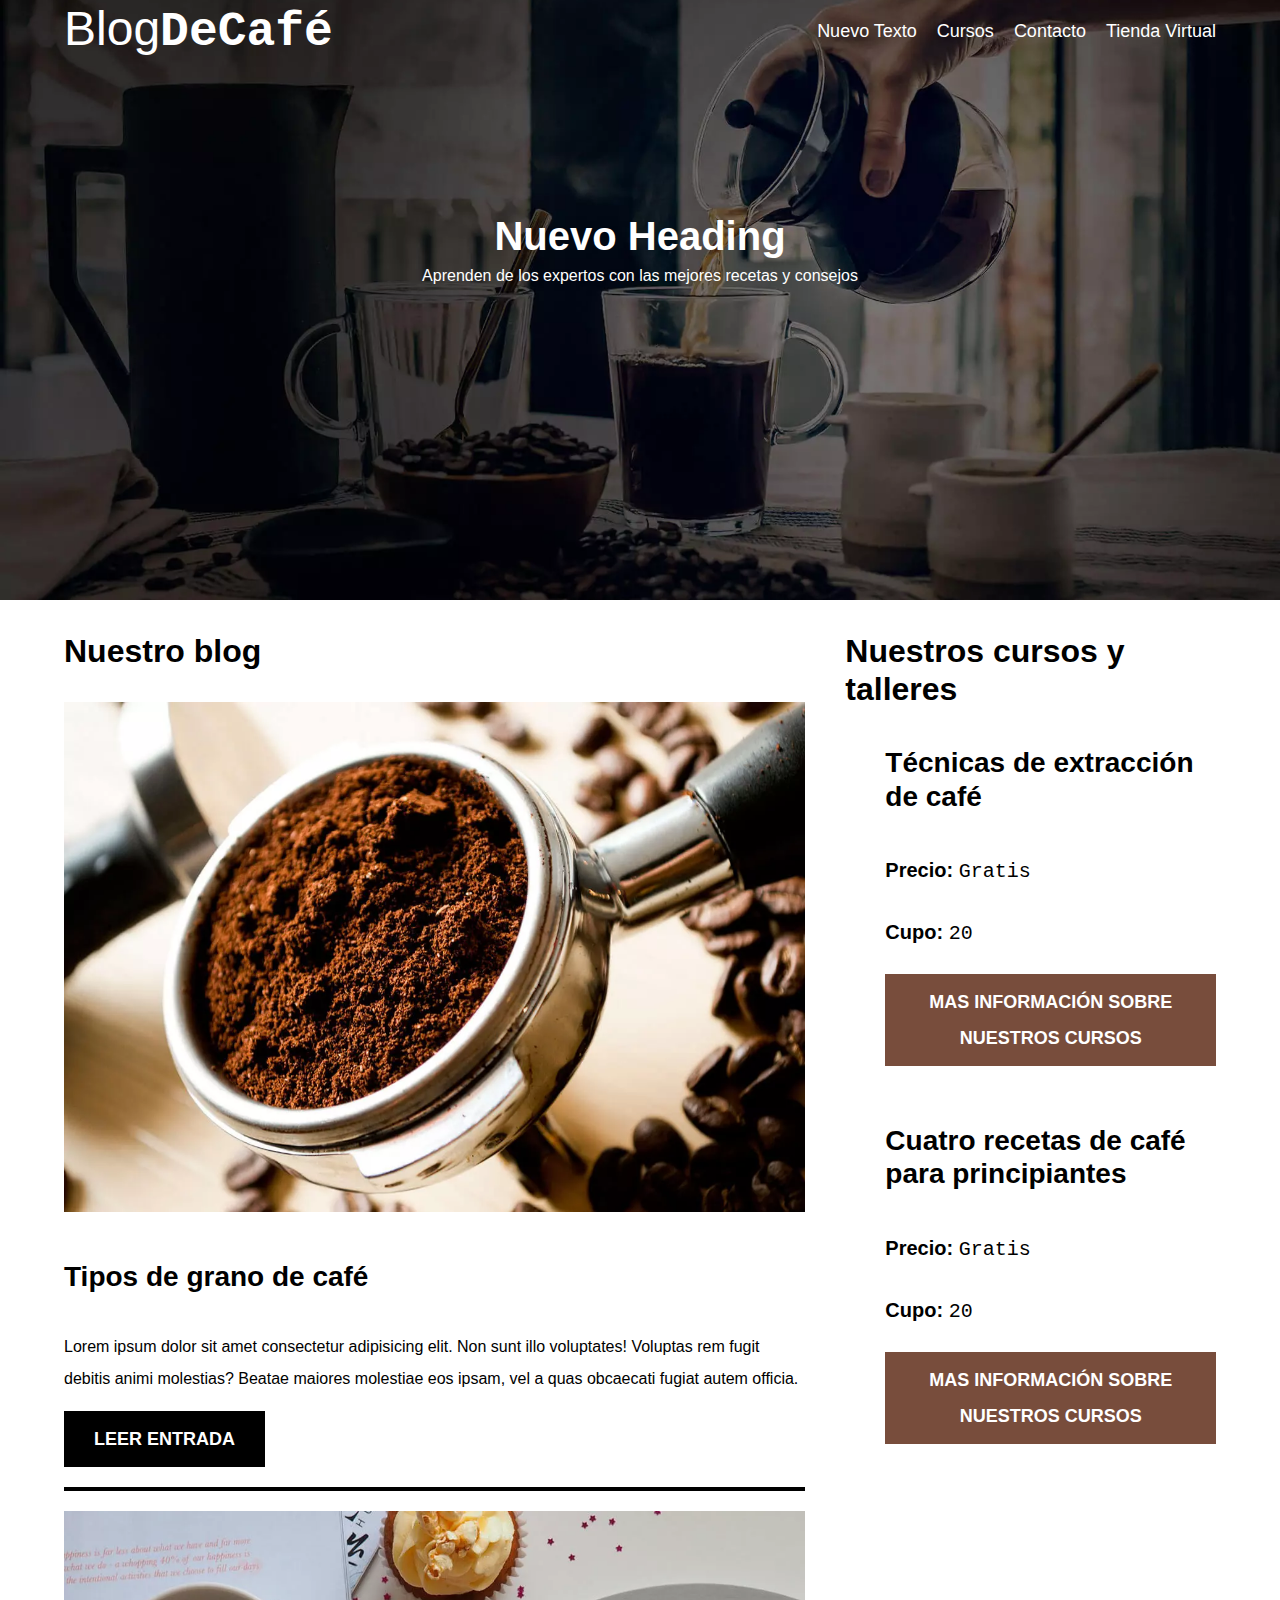
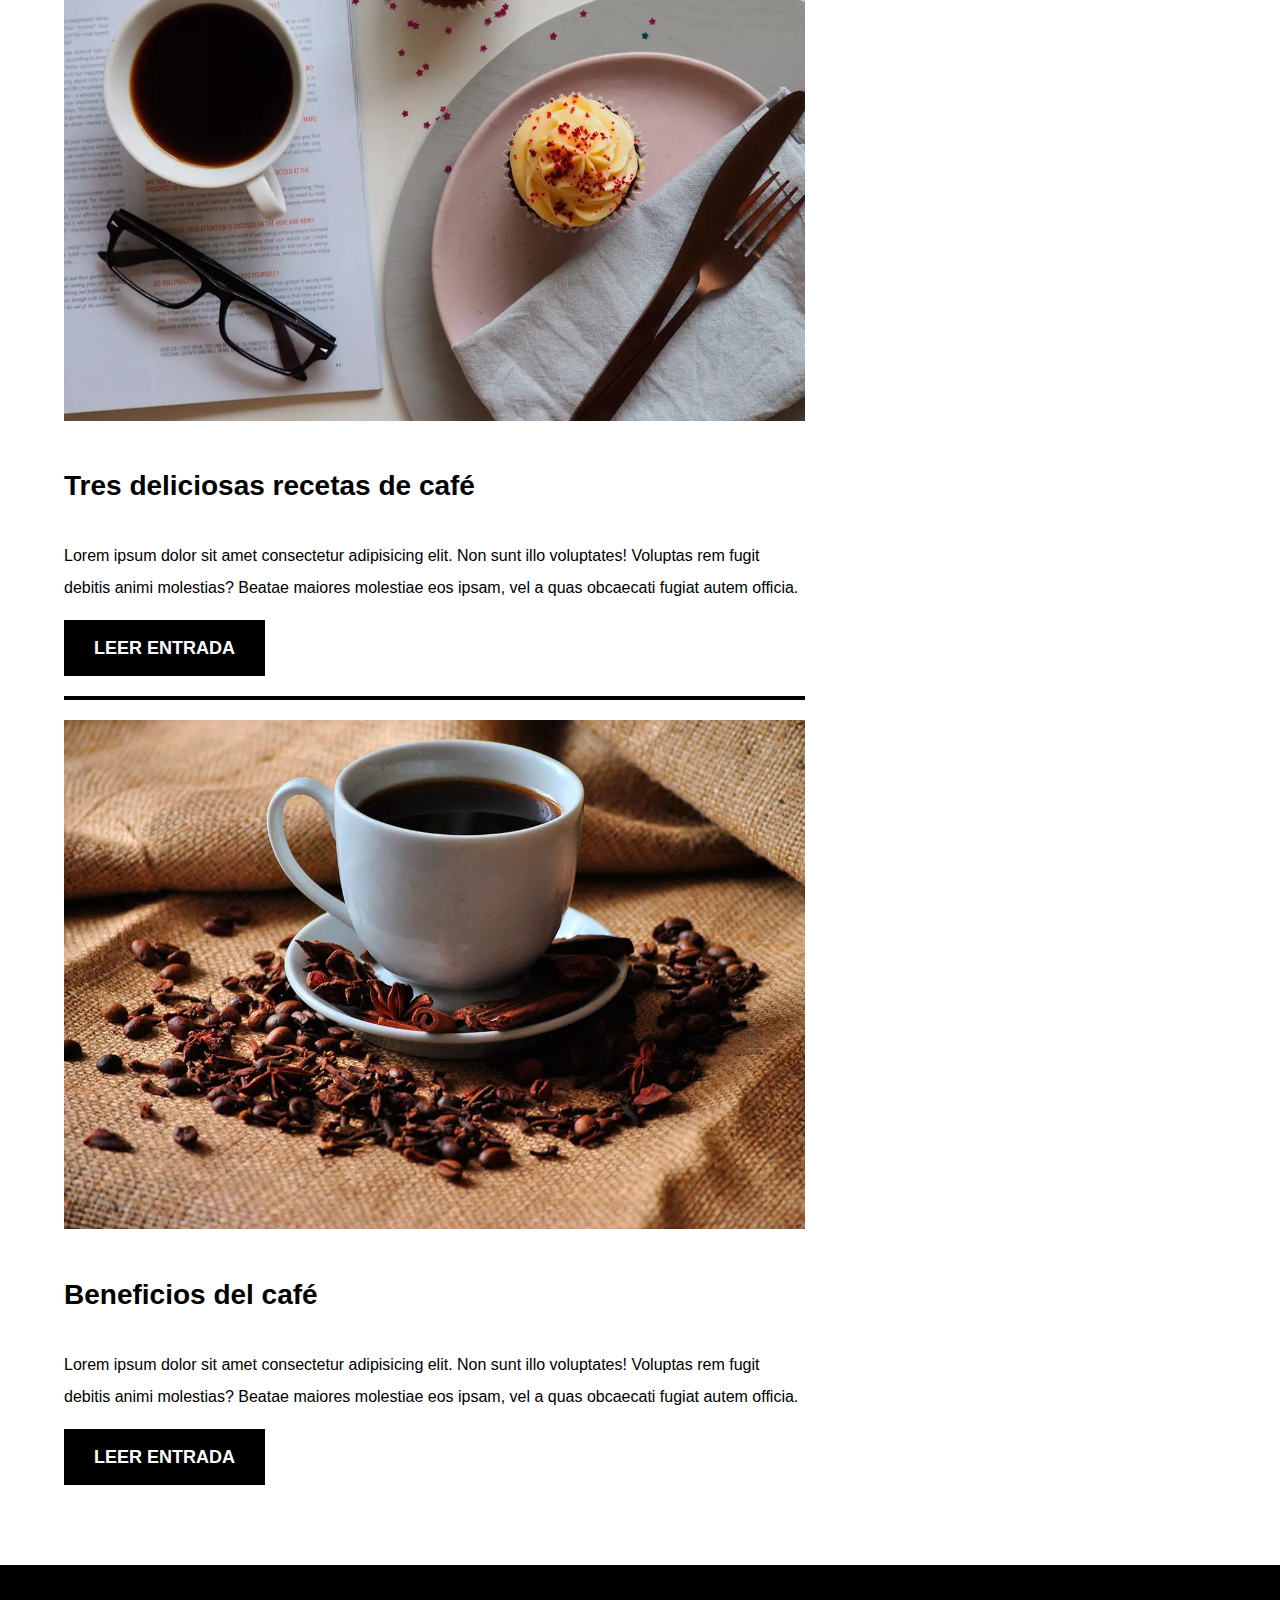
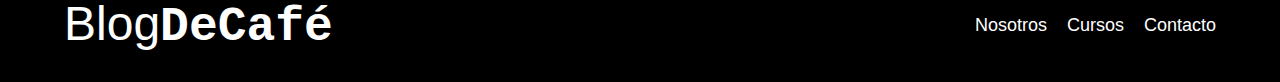
<file: index.html>
<!DOCTYPE html>
<html lang="en">

<head>
    <meta charset="UTF-8">
    <meta http-equiv="X-UA-Compatible" content="IE=edge">
    <meta name="viewport" content="width=device-width, initial-scale=1.0">
    <title>Blogdecafé</title>
    <meta name="description" content="Pagina web de blog de café">

    <link rel="stylesheet" href="css/normalize.css">
    <link rel="stylesheet" href="css/style.css">
    <link rel="preconnect" href="https://fonts.googleapis.com">
    <link rel="preconnect" href="https://fonts.gstatic.com" crossorigin>


    <!-- Prefetch -->

    <link rel="Prefetch" href="nosotros.html" as="document">
    <link rel="Prefetch" href="entrada.html" as="document">
    <link rel="Prefetch" href="contacto.html" as="document">
    <link rel="Prefetch" href="cursos.html" as="document">



    <!-- Preload -->

    <!-- <link rel="preload" href="css/normalize.css" as="style">
    <link rel="stylesheet" href="css/normalize.css">

    <link rel="preload" href="css/style.css" as="style">
    <link rel="stylesheet" href="css/style.css">

    <link rel="Preload" href="https://fonts.googleapis.com" crossorigin="crossorigin" as="font">
    <link rel="preconnect" href="https://fonts.googleapis.com">

    <link rel="preload" href="img/blog1.jpg" as="image"> -->

</head>

<body>
    <header class="header">
        <div class="contenedor">
            <div class="barra">
                <a class="logo" href="index.html">
                    <h1 class="logo__nombre no-margin centrar-texto">Blog<samp class="logo__bold">DeCafé</samp></h1>
                </a>

                <nav class="navegacion">
                    <a class="navegacion__enlace" href="nosotros.html">Nosotros</a>
                    <a class="navegacion__enlace" href="cursos.html">Cursos</a>
                    <a class="navegacion__enlace" href="contacto.html">Contacto</a>
                </nav>

            </div>
        </div>

        <div class="header__texto">
            <h2 id="heading" class="no-margin">Blog De Café con consejos y cursos</h2>
            <p class="no-margin">Aprenden de los expertos con las mejores recetas y consejos </p>
        </div>
    </header>
    <div class="contenedor contenido-principal">
        <main class="blog">
            <h3>Nuestro blog</h3>

            <article class="entrada">
                <div class="entrada__imagen">
                    <picture>
                        <source srcset="img/blog1.webp" type="image/webp">
                        <img loading="lazy" src="img/blog1.jpg" alt="Imagen blog">
                    </picture>


                </div>
                <div class="entrada__contenido">
                    <h4 class="no.margin">
                        Tipos de grano de café
                    </h4>
                    <p>Lorem ipsum dolor sit amet consectetur adipisicing elit. Non sunt illo voluptates! Voluptas rem fugit debitis animi molestias? Beatae maiores molestiae eos ipsam, vel a quas obcaecati fugiat autem officia.</p>
                    <a class="boton boton--primario" href="entrada.html">Leer entrada</a>
                </div>
            </article>

            <article class="entrada">
                <div class="entrada__imagen">
                    <picture>
                        <source srcset="img/blog2.webp" type="image/webp">
                        <img loading="lazy" src="img/blog2.jpg" alt="Imagen blog">
                    </picture>
                </div>
                <div class="entrada__contenido">
                    <h4 class="no.margin">
                        Tres deliciosas recetas de café
                    </h4>
                    <p>Lorem ipsum dolor sit amet consectetur adipisicing elit. Non sunt illo voluptates! Voluptas rem fugit debitis animi molestias? Beatae maiores molestiae eos ipsam, vel a quas obcaecati fugiat autem officia.</p>
                    <a class="boton boton--primario" href="entrada.html">Leer entrada</a>
                </div>
            </article>
            <article class="entrada">
                <div class="entrada__imagen">
                    <picture>
                        <source srcset="img/blog3.webp" type="image/webp">
                        <img loading="lazy" src="img/blog3.jpg" alt="Imagen blog">
                    </picture>
                </div>
                <div class="entrada__contenido">
                    <h4 class="no.margin">
                        Beneficios del café
                    </h4>
                    <p>Lorem ipsum dolor sit amet consectetur adipisicing elit. Non sunt illo voluptates! Voluptas rem fugit debitis animi molestias? Beatae maiores molestiae eos ipsam, vel a quas obcaecati fugiat autem officia.</p>
                    <a class="boton boton--primario" href="entrada.html">Leer entrada</a>
                </div>
            </article>

        </main>

        <aside class="sidebar">
            <h3>Nuestros cursos y talleres </h3>

            <ul class="cursos no.padding">
                <li class="">
                    <h4 class="no.margin">Técnicas de extracción de café</h4>
                    <p class="widget_curso_label">Precio:
                        <samp class="widget-curso__info">Gratis</samp>
                    </p>
                    <p class="widget_curso_label">Cupo:
                        <samp class="widget-curso__info">20</samp>
                    </p>
                    <a class="boton boton--secundario" href="entrada.html">Mas información sobre nuestros cursos</a>
                </li>
                <li class="widget-curso">
                    <h4 class="no.margin">Cuatro recetas de café para principiantes</h4>
                    <p class="widget_curso_label">Precio:
                        <samp class="widget-curso__info">Gratis</samp>
                    </p>
                    <p class="widget_curso_label">Cupo:
                        <samp class="widget-curso__info">20</samp>
                    </p>
                    <a class="boton boton--secundario" href="entrada.html">Mas información sobre nuestros cursos</a>
                </li>

            </ul>

        </aside>

    </div>
    <footer class="footer ">
        <div class="contenedor">
            <div class="barra">
                <a class="logo" href="index.html">
                    <h1 class="logo__nombre no-margin centrar-texto">Blog<samp class="logo__bold">DeCafé</samp></h1>
                </a>

                <nav class="navegacion">
                    <a class="navegacion__enlace" href="nosotros.html">Nosotros</a>
                    <a class="navegacion__enlace" href="cursos.html">Cursos</a>
                    <a class="navegacion__enlace" href="contacto.html">Contacto</a>
                </nav>
            </div>
    </footer>

    <!-- Se agrega JS -->

    <Script src="js/modernizr.js"></Script>
    <Script src="js/scripts.js"></Script>
</body>

</html>
</file>
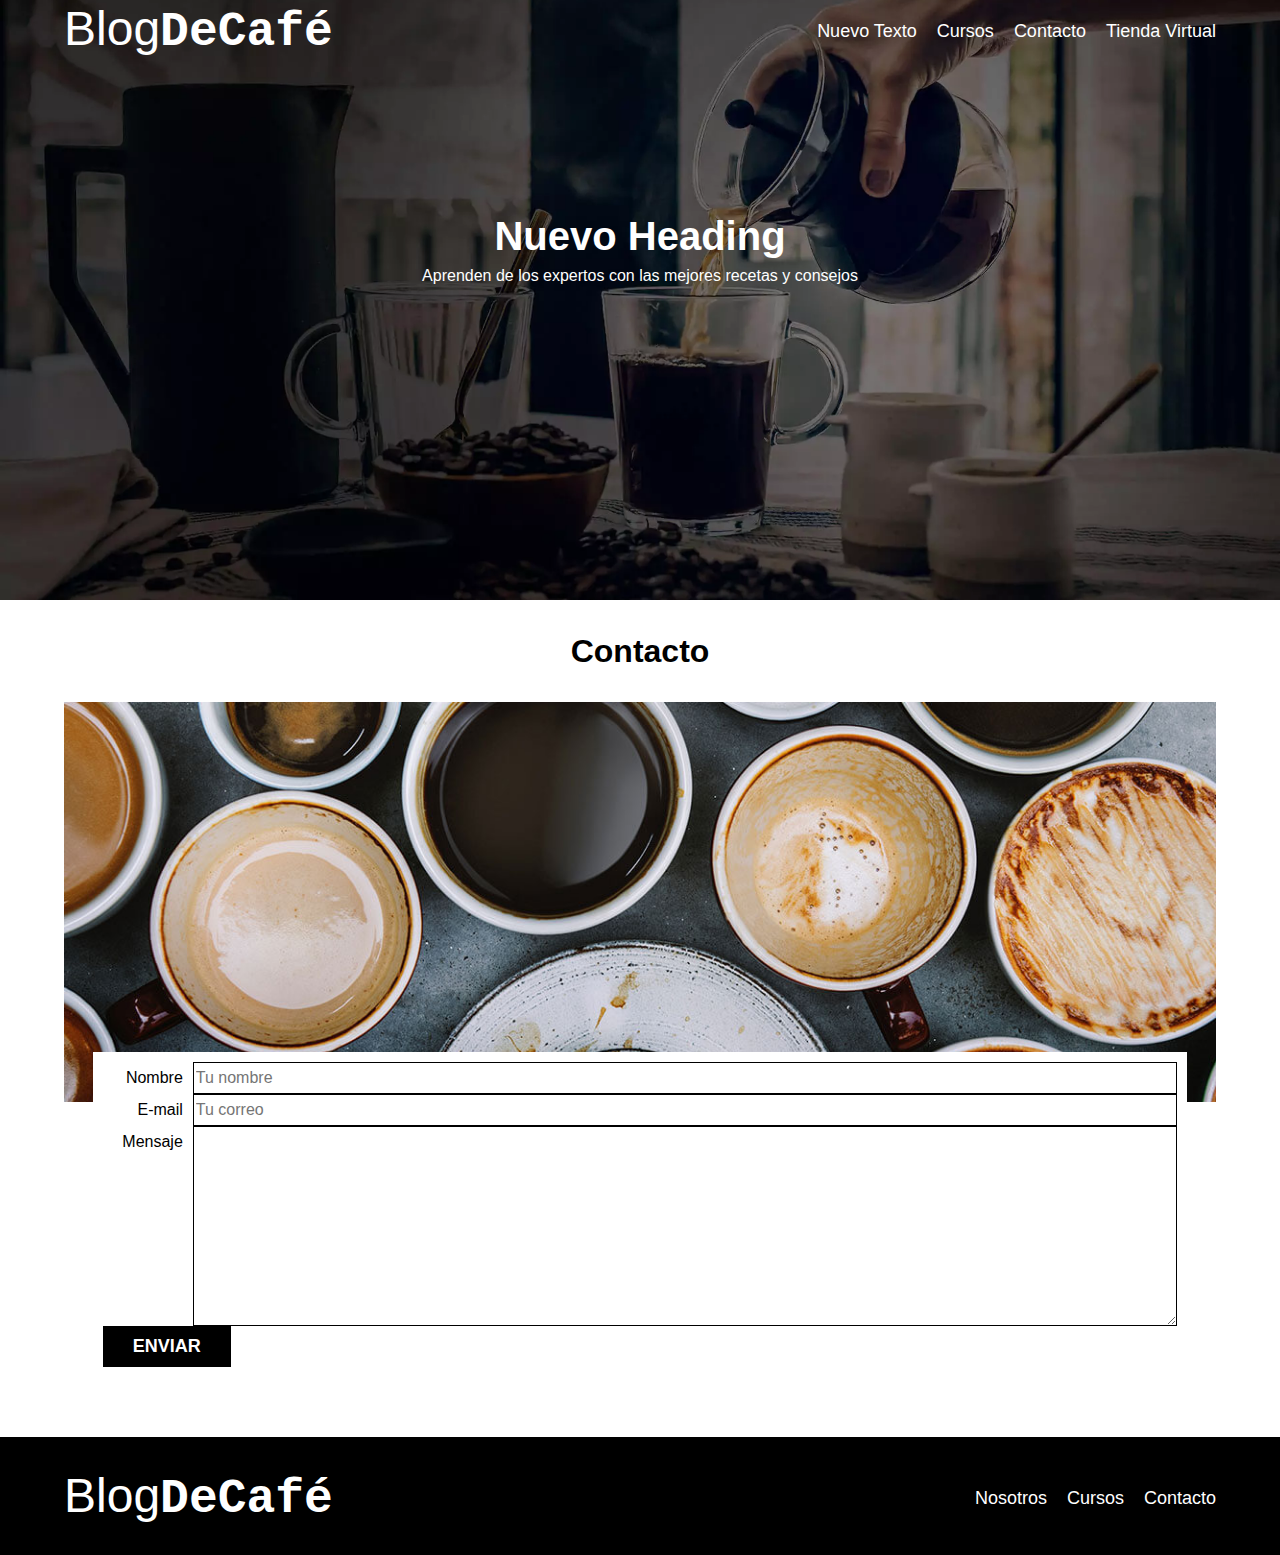
<file: contacto.html>
<!DOCTYPE html>
<html lang="en">

<head>
    <meta charset="UTF-8">
    <meta http-equiv="X-UA-Compatible" content="IE=edge">
    <meta name="viewport" content="width=device-width, initial-scale=1.0">
    <link rel="stylesheet" href="css/normalize.css">
    <link rel="preconnect" href="https://fonts.googleapis.com">
    <link rel="preconnect" href="https://fonts.gstatic.com" crossorigin>
    <link rel="stylesheet" href="css/style.css">
    <title>Blogdecafé</title>
</head>

<body>
    <header class="header">
        <div class="contenedor">
            <div class="barra">
                <a class="logo" href="index.html">
                    <h1 class="logo__nombre no-margin centrar-texto">Blog<samp class="logo__bold">DeCafé</samp></h1>
                </a>

                <nav class="navegacion">
                    <a class="navegacion__enlace" href="nosotros.html">Nosotros</a>
                    <a class="navegacion__enlace" href="cursos.html">Cursos</a>
                    <a class="navegacion__enlace" href="contacto.html">Contacto</a>
                </nav>

            </div>
        </div>

        <div class="header__texto">
            <h2 class="no-margin">Blod De Café con consejos y cursos</h2>
            <p class="no-margin">Aprenden de los expertos con las mejores recetas y consejos </p>
        </div>
    </header>
    <main class="contenedor">
        <h3 class="centrar-texto"> Contacto</h3>

        <div class="contacto-bg"></div>

        <form class="formulario">
            <div class="campo">
                <label class="campo__label" for="nombre">Nombre</label>
                <input class="campo__field" type="text" placeholder="Tu nombre" id="nombre">
            </div>

            <div class="campo">
                <label class="campo__label" for="email">E-mail</label>
                <input class="campo__field" type="email" placeholder="Tu correo" id="email">
            </div>

            <div class="campo">
                <label class="campo__label" for="mensaje">Mensaje</label>
                <textarea class="campo__field campo__field--textarea" id="mensaje"> </TExtarea>
            </div>
            <div class="campo">
                <input type="submit" value="Enviar" class="boton boton--primario">
            </div>

        </form>





    </main>
    <footer class="footer ">
        <div class="contenedor">
            <div class="barra">
                <a class="logo" href="index.html">
                    <h1 class="logo__nombre no-margin centrar-texto">Blog<samp class="logo__bold">DeCafé</samp></h1>
                </a>

                <nav class="navegacion">
                    <a class="navegacion__enlace" href="nosotros.html">Nosotros</a>
                    <a class="navegacion__enlace" href="cursos.html">Cursos</a>
                    <a class="navegacion__enlace" href="contacto.html">Contacto</a>
                </nav>
            </div>
    </footer>
    <!-- Se agrega JS -->

    <Script src="js/modernizr.js"></Script>
    <Script src="js/scripts.js"></Script>

</body>

</html>
</file>
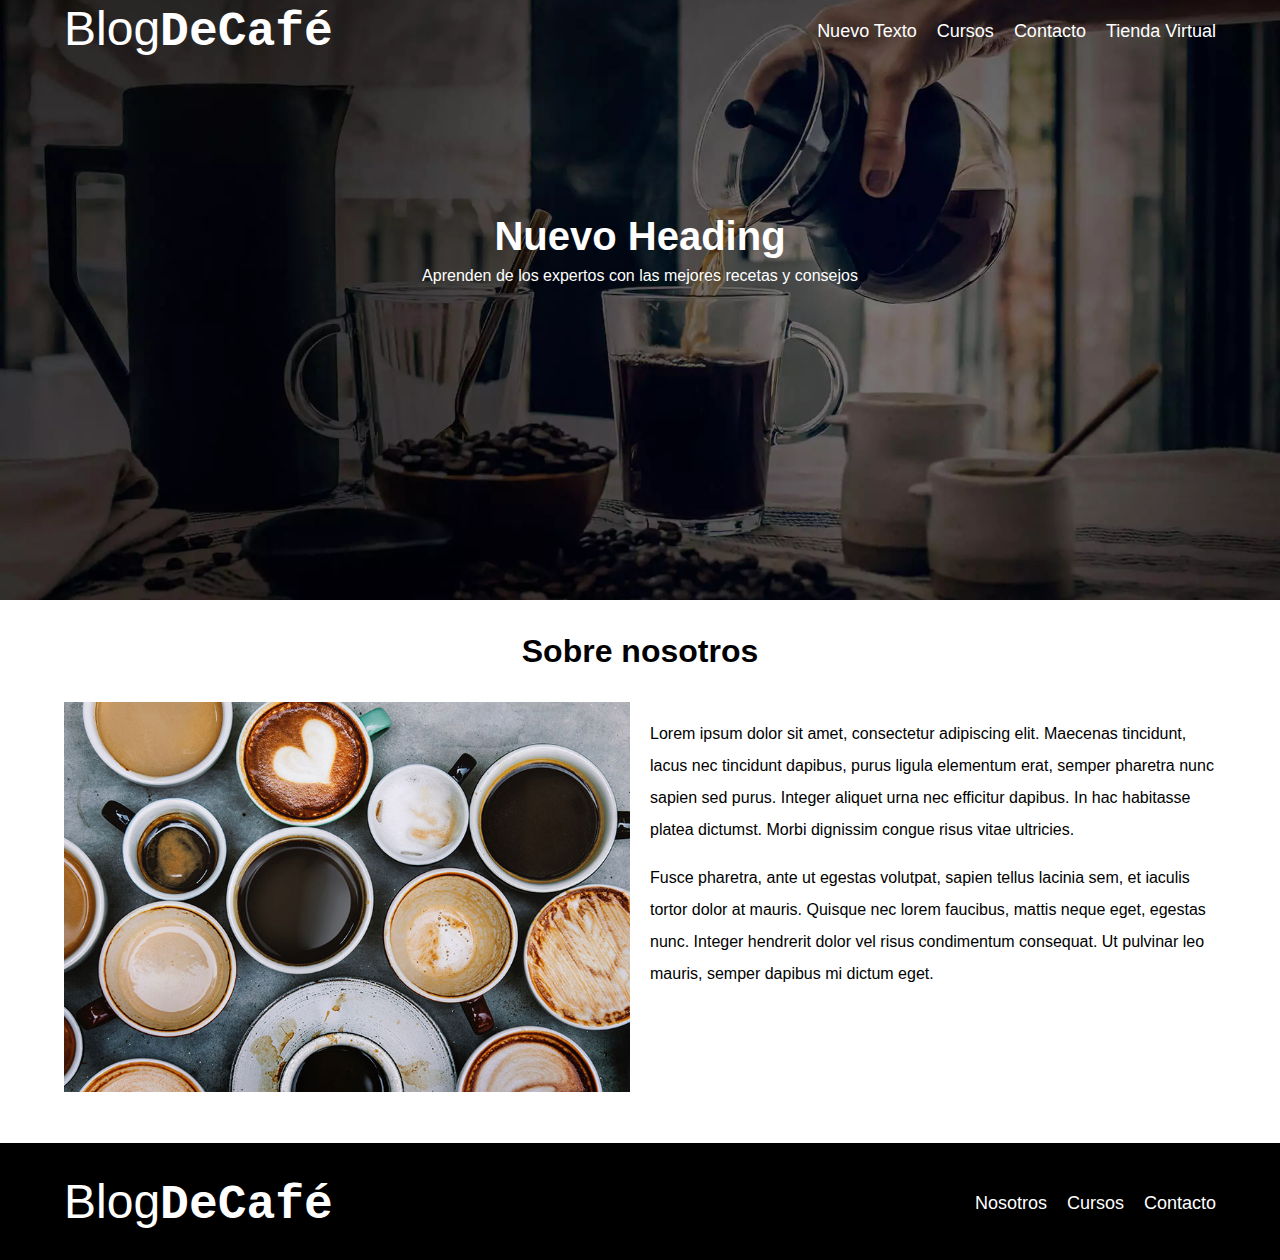
<file: nosotros.html>
<!DOCTYPE html>
<html lang="en">

<head>
    <meta charset="UTF-8">
    <meta http-equiv="X-UA-Compatible" content="IE=edge">
    <meta name="viewport" content="width=device-width, initial-scale=1.0">
    <link rel="stylesheet" href="css/normalize.css">
    <link rel="preconnect" href="https://fonts.googleapis.com">
    <link rel="preconnect" href="https://fonts.gstatic.com" crossorigin>
    <link rel="stylesheet" href="css/style.css">
    <title>Blogdecafé</title>
</head>

<body>
    <header class="header">
        <div class="contenedor">
            <div class="barra">
                <a class="logo" href="index.html">
                    <h1 class="logo__nombre no-margin centrar-texto">Blog<samp class="logo__bold">DeCafé</samp></h1>
                </a>

                <nav class="navegacion">
                    <a class="navegacion__enlace" href="nosotros.html">Nosotros</a>
                    <a class="navegacion__enlace" href="cursos.html">Cursos</a>
                    <a class="navegacion__enlace" href="contacto.html">Contacto</a>
                </nav>

            </div>
        </div>

        <div class="header__texto">
            <h2 class="no-margin">Blod De Café con consejos y cursos</h2>
            <p class="no-margin">Aprenden de los expertos con las mejores recetas y consejos </p>
        </div>
    </header>
    <main class="contenedor">
        <h3 class="centrar-texto">Sobre nosotros</h3>

        <div class="sobre-nosotros">
            <div class="sobre-nosotros__imagen">
                <img src="img/nosotros.jpg" alt="Nosotros">
            </div>
            <div class="sobre-nosotros__texto">
                <p>

                    Lorem ipsum dolor sit amet, consectetur adipiscing elit. Maecenas tincidunt, lacus nec tincidunt dapibus, purus ligula elementum erat, semper pharetra nunc sapien sed purus. Integer aliquet urna nec efficitur dapibus. In hac habitasse platea dictumst.
                    Morbi dignissim congue risus vitae ultricies. </p>
                <p>
                    Fusce pharetra, ante ut egestas volutpat, sapien tellus lacinia sem, et iaculis tortor dolor at mauris. Quisque nec lorem faucibus, mattis neque eget, egestas nunc. Integer hendrerit dolor vel risus condimentum consequat. Ut pulvinar leo mauris, semper
                    dapibus mi dictum eget.</p>
            </div>
        </div>

    </main>
    <footer class="footer ">
        <div class="contenedor">
            <div class="barra">
                <a class="logo" href="index.html">
                    <h1 class="logo__nombre no-margin centrar-texto">Blog<samp class="logo__bold">DeCafé</samp></h1>
                </a>

                <nav class="navegacion">
                    <a class="navegacion__enlace" href="nosotros.html">Nosotros</a>
                    <a class="navegacion__enlace" href="cursos.html">Cursos</a>
                    <a class="navegacion__enlace" href="contacto.html">Contacto</a>
                </nav>
            </div>
    </footer>
    <!-- Se agrega JS -->

    <Script src="js/modernizr.js"></Script>
    <Script src="js/scripts.js"></Script>
</body>

</html>
</file>
<file: css/style.css>
/* Se define las variables colores fuentes para la pagina  */

:root {
    --fuenteheading: "PT Sans", sans-serif;
    --fuenteParrafos: "Open Sans", sans-serif;
    --primario: #784d3c;
    --blanco: #ffffff;
    --negro: #000000;
}


/* Definir variables globales para la pagina  */

html {
    box-sizing: border-box;
    /* Definir que 1 rem=10px  */
    font-size: 62.5%;
}

*,
*:before,
*:after {
    box-sizing: inherit;
}

body {
    font-family: var(--fuenteParrafos);
    font-size: 1.6rem;
    line-height: 2;
}

.contenedor {
    max-width: 120rem;
    width: 90%;
    margin: 0 auto;
}

a {
    text-decoration: none;
}

h1,
h2,
h3,
h4 {
    font-family: var(--fuenteheading);
    line-height: 1.2;
}

h1 {
    font-size: 4.8rem;
}

h2 {
    font-size: 4rem;
}

h3 {
    font-size: 3.2rem;
}

h4 {
    font-size: 2.8rem;
}

img {
    max-width: 100%;
}


/* Utilidades  */

.no-margin {
    margin: 0;
}

.no.padding {
    padding: 0;
}

.centrar-texto {
    text-align: center;
}


/* Header */

.webp .header {
    background-image: url(../img/banner.webp);
}

.no-webp .header {
    background-image: url(../img/banner.jpg);
}

.header {
    height: 60rem;
    background-size: cover;
    background-repeat: no-repeat;
    background-position: center center;
}

.header__texto {
    text-align: center;
    color: var(--blanco);
    margin-top: 5rem;
}

@media (min-width: 768px) {
    .header__texto {
        margin-top: 15rem;
    }
}

@media (min-width: 768px) {
    .barra {
        display: flex;
        justify-content: space-between;
        align-items: center;
    }
}

.logo {
    color: var(--blanco);
}

.logo__nombre {
    font-weight: 400;
}

.logo__bold {
    font-weight: 700;
}

@media (min-width:768px) {
    .navegacion {
        display: flex;
        gap: 2rem;
    }
}

.navegacion__enlace {
    display: block;
    text-align: center;
    font-size: 1.8rem;
    color: var(--blanco);
}

@media (min-width: 768px) {
    .contenido-principal {
        display: grid;
        grid-template-columns: 2fr 1fr;
        column-gap: 4rem;
    }
}

.entrada {
    border-bottom: 4px solid var(--negro);
    margin-bottom: 2rem;
}

.entrada:last-of-type {
    border-bottom: none;
}

.boton {
    display: block;
    font-family: var(--fuenteheading);
    color: var(--blanco);
    text-align: center;
    padding: 1rem 3rem;
    font-size: 1.8rem;
    text-transform: uppercase;
    text-decoration: none;
    font-weight: 700;
    margin-bottom: 2rem;
    border: none;
}

@media (min-width: 768px) {
    .boton {
        display: inline-block;
    }
}

.boton:hover {
    cursor: pointer;
}

.boton--primario {
    background-color: var(--negro);
}

.boton--secundario {
    background-color: var(--primario);
}

.cursos {
    list-style: none;
}

.widget-curso {
    border-bottom: 1px solid var(--negro);
    margin-bottom: 2rem;
}

.widget-curso:last-of-type {
    border-bottom: none;
}

.widget_curso_label {
    font-family: var(--fuenteheading);
    font-weight: 700;
    font-size: 2rem;
}

.widget-curso__info {
    font-weight: 400;
    font-size: 2rem;
}

.footer {
    background-color: var(--negro);
    padding: 3rem 0rem;
    margin-top: 4rem;
}


/* Sobre nosotros */

@media (min-width: 768px) {
    .sobre-nosotros {
        display: grid;
        grid-template-columns: repeat(2, 1fr);
        gap: 2rem;
    }
}


/* Curso */

.curso {
    padding: 3rem;
    border-bottom: 4px solid var(--negro);
}

@media (min-width: 768px) {
    .curso {
        display: grid;
        grid-template-columns: 1fr 2fr;
        gap: 2rem;
    }
}

.curso:last-of-type {
    border-bottom: none;
}

.curso_label {
    font-family: var(--fuenteheading);
    font-weight: 700;
    font-size: 2rem;
}

.curso__informacion {
    font-weight: 400;
    font-size: 2rem;
}


/* Contacto */

.error {
    background-color: rgb(185, 0, 0);
    text-align: center;
    padding: 1rem;
    color: var(--blanco);
    text-transform: uppercase;
}

.formulario_enviado {
    background-color: rgb(14, 82, 40);
    text-align: center;
    padding: 1rem;
    color: var(--blanco);
    text-transform: uppercase;
}

.contacto-bg {
    background-image: url(../img/contacto.jpg);
    height: 40rem;
    background-size: cover;
    background-repeat: no-repeat;
}

@media (min-width: 380px) {
    .formulario {
        background-color: var(--blanco);
        margin: -5rem auto 0 auto;
        width: 95%;
        padding: 1rem;
    }
    .campo {
        display: flex;
        flex: 0 0 9rem;
    }
    .campo__label {
        flex: 0 0 9rem;
        text-align: right;
        padding-right: 1rem;
    }
    .campo__field {
        flex: 1;
        border: 0.5px solid var(--negro);
    }
    .campo__field--textarea {
        height: 20rem;
    }
}

.campo__field {
    border: 0.5px solid var(--negro);
}
</file>
